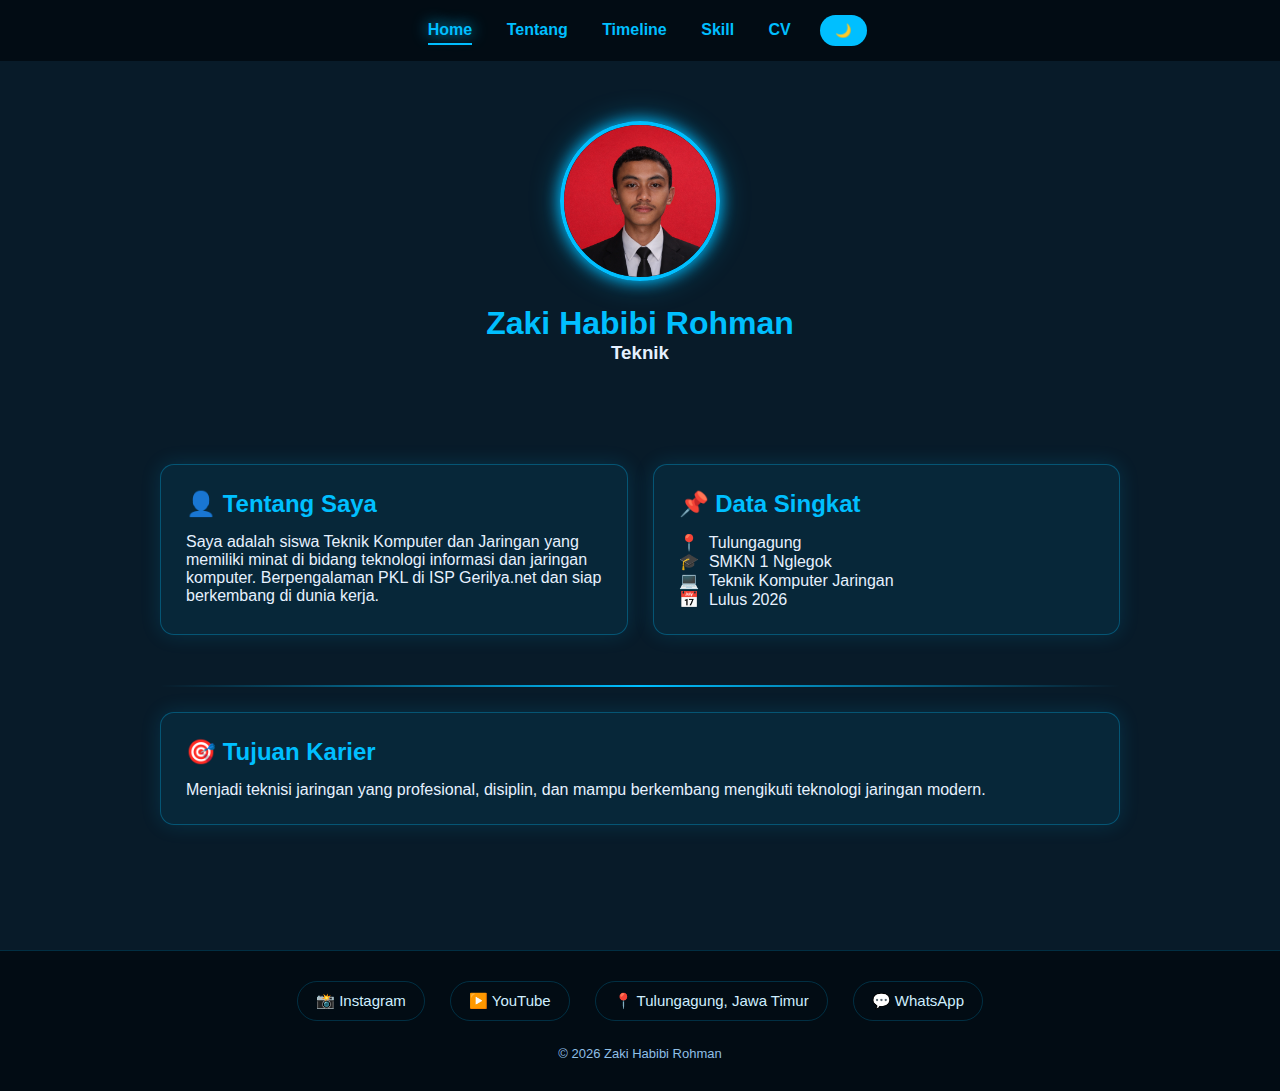
<file: index.html>
<!DOCTYPE html>
<html>
<head>
    <title>Zaki Portfolio</title>
    <link rel="stylesheet" href="zaki.css">
</head>
<body>

<nav>
    <a href="index.html">Home</a>
    <a href="zaki2.html">Tentang</a>
    <a href="zaki3.html">Timeline</a>
    <a href="zaki4.html">Skill</a>
    <a href="zaki5.html">CV</a>
    <button onclick="toggleDark()">🌙</button>
</nav>


<header>
    <img src="zaki.png" class="profile-img">
    <h1>Zaki Habibi Rohman</h1>
    <h3 id="typing"></h3>
</header>

<div class="container">

    <div class="grid-2">

        <div class="card">
            <h2>👤 Tentang Saya</h2>
            <p>
                Saya adalah siswa Teknik Komputer dan Jaringan yang memiliki minat
                di bidang teknologi informasi dan jaringan komputer.
                Berpengalaman PKL di ISP Gerilya.net dan siap berkembang
                di dunia kerja.
            </p>
        </div>

        <div class="card">
            <h2>📌 Data Singkat</h2>
            <p><span class="icon">📍</span> Tulungagung</p>
            <p><span class="icon">🎓</span> SMKN 1 Nglegok</p>
            <p><span class="icon">💻</span> Teknik Komputer Jaringan</p>
            <p><span class="icon">📅</span> Lulus 2026</p>
        </div>

    </div>

    <div class="line"></div>

    <div class="card">
        <h2>🎯 Tujuan Karier</h2>
        <p>
            Menjadi teknisi jaringan yang profesional, disiplin,
            dan mampu berkembang mengikuti teknologi jaringan modern.
        </p>
    </div>

</div>
<footer>
    <div class="footer-container">

        <a href="https://instagram.com/zakihbbrhn" target="_blank" class="footer-item">
            📸 Instagram
        </a>

        <a href="https://www.youtube.com/@ZakiHabibiRohman" class="footer-item">
            ▶️ YouTube
        </a>

        <div class="footer-item">
            📍 Tulungagung, Jawa Timur
        </div>

        <a href="https://wa.me/6285138483403" target="_blank" class="footer-item">
            💬 WhatsApp
        </a>

    </div>

    <div class="footer-bottom">
        © 2026 Zaki Habibi Rohman
    </div>
</footer>



<script src="zaki.js"></script>
</body>
</html>
</file>
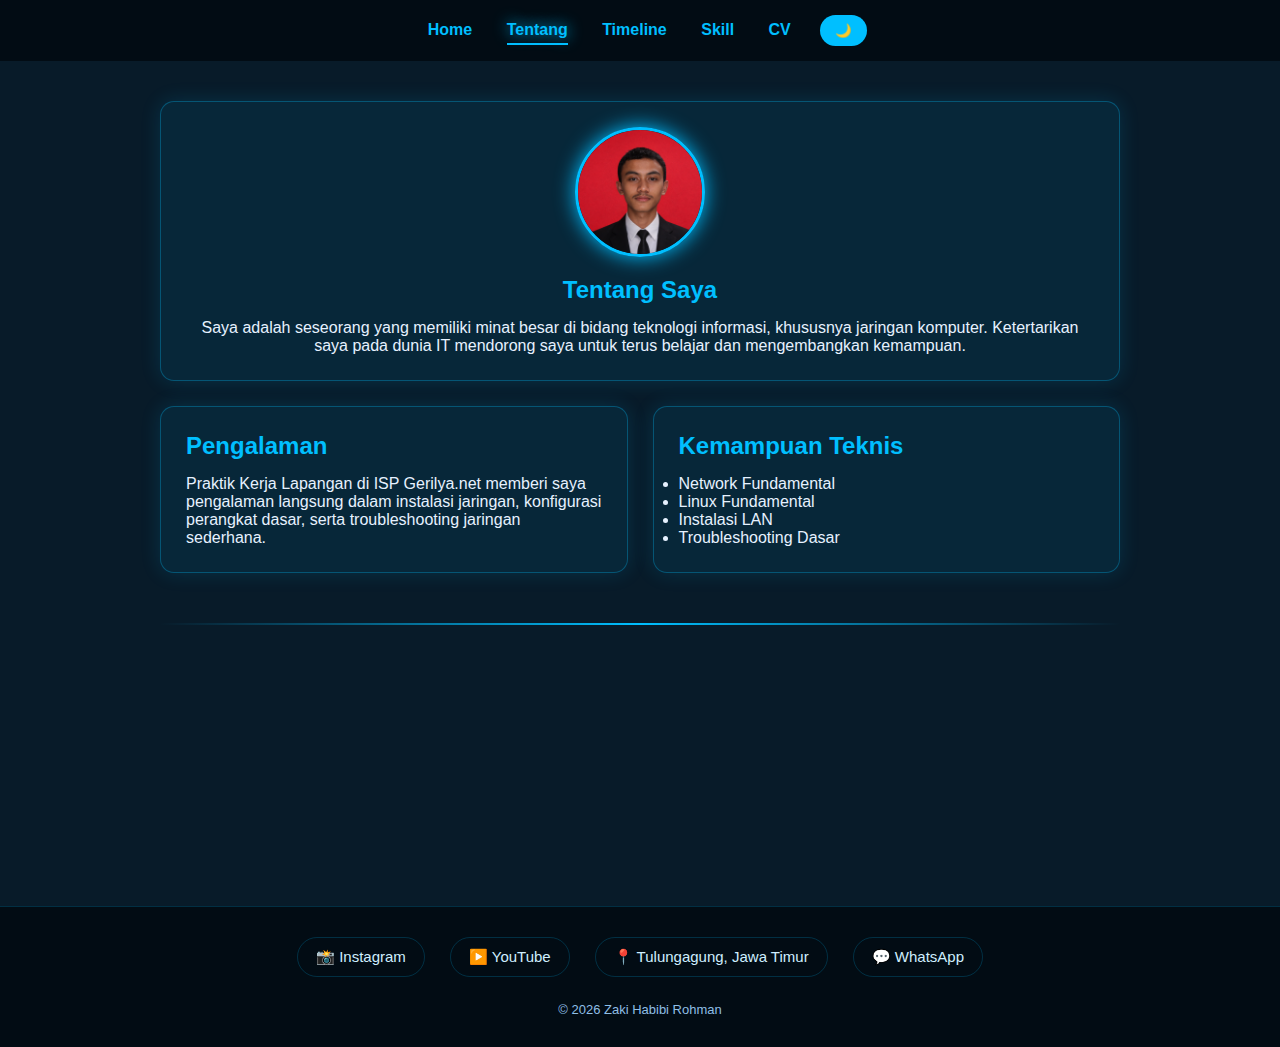
<file: zaki2.html>
<!DOCTYPE html>
<html lang="id">
<head>
    <meta charset="UTF-8">
    <title>Tentang Saya</title>
    <link rel="stylesheet" href="zaki.css">
</head>
<body>

<nav class="navbar">
    <div class="menu">
        <a href="index.html">Home</a>
        <a href="zaki2.html">Tentang</a>
        <a href="zaki3.html">Timeline</a>
        <a href="zaki4.html">Skill</a>
        <a href="zaki5.html">CV</a>
        <button onclick="toggleDark()">🌙</button>
    </div>
</nav>

<div class="container">

    <div class="card fade-up" style="text-align:center;">
        <img src="zaki.png" class="about-photo">
        <h2>Tentang Saya</h2>
        <p>
            Saya adalah seseorang yang memiliki minat besar di bidang teknologi informasi,
            khususnya jaringan komputer. Ketertarikan saya pada dunia IT mendorong saya
            untuk terus belajar dan mengembangkan kemampuan.
        </p>
    </div>

    <div class="grid-2">

        <div class="card fade-up">
            <h2>Pengalaman</h2>
            <p>
                Praktik Kerja Lapangan di ISP Gerilya.net memberi saya pengalaman langsung
                dalam instalasi jaringan, konfigurasi perangkat dasar,
                serta troubleshooting jaringan sederhana.
            </p>
        </div>

        <div class="card fade-up">
            <h2>Kemampuan Teknis</h2>
            <ul>
                <li>Network Fundamental</li>
                <li>Linux Fundamental</li>
                <li>Instalasi LAN</li>
                <li>Troubleshooting Dasar</li>
            </ul>
        </div>

    </div>

    <div class="line fade-up"></div>

    <div class="card fade-up">
        <h2>Karakter & Tujuan</h2>
        <p>
            Saya terbiasa bekerja secara tim, disiplin, bertanggung jawab,
            dan cepat beradaptasi dengan lingkungan baru.
            Saya ingin terus berkembang dan berkontribusi
            di bidang jaringan komputer dan teknologi informasi.
        </p>
    </div>

</div>

<footer>
    <div class="footer-container">

        <a href="https://instagram.com/zakihbbrhn" target="_blank" class="footer-item">
            📸 Instagram
        </a>

        <a href="https://www.youtube.com/@ZakiHabibiRohman" class="footer-item">
            ▶️ YouTube
        </a>

        <div class="footer-item">
            📍 Tulungagung, Jawa Timur
        </div>

        <a href="https://wa.me/6285138483403" target="_blank" class="footer-item">
            💬 WhatsApp
        </a>

    </div>

    <div class="footer-bottom">
        © 2026 Zaki Habibi Rohman
    </div>
</footer>

<script src="zaki.js"></script>
</body>
</html>
</file>
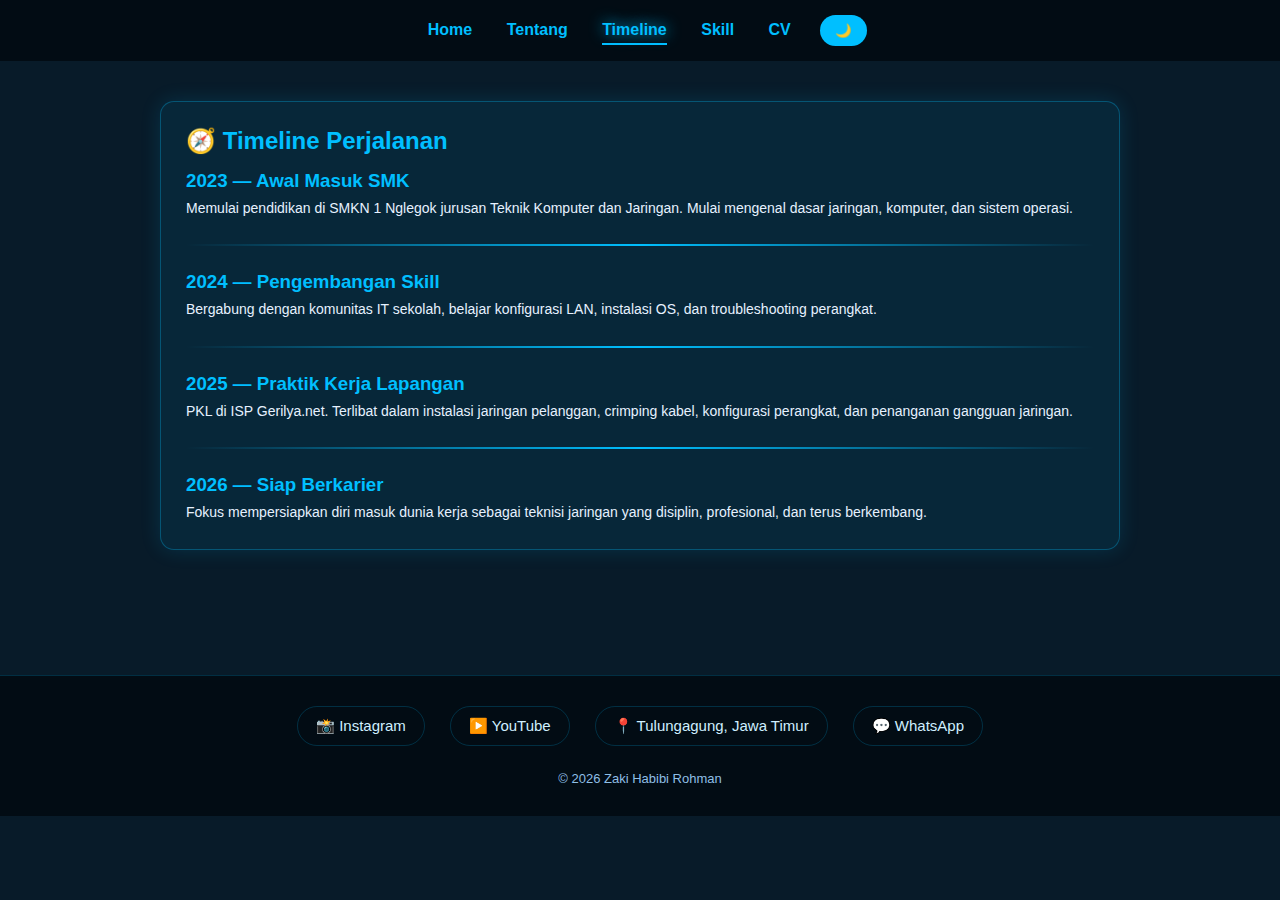
<file: zaki3.html>
<!DOCTYPE html>
<html lang="id">
<head>
    <meta charset="UTF-8">
    <title>Timeline - Zaki</title>
    <link rel="stylesheet" href="zaki.css">
</head>
<body>

<nav>
    <a href="index.html">Home</a>
    <a href="zaki2.html">Tentang</a>
    <a href="zaki3.html">Timeline</a>
    <a href="zaki4.html">Skill</a>
    <a href="zaki5.html">CV</a>
    <button onclick="toggleDark()">🌙</button>
</nav>


<div class="container">

    <div class="card fade-up">
        <h2>🧭 Timeline Perjalanan</h2>

        <div class="timeline-item">
            <h3>2023 — Awal Masuk SMK</h3>
            <p>Memulai pendidikan di SMKN 1 Nglegok jurusan Teknik Komputer dan Jaringan.
               Mulai mengenal dasar jaringan, komputer, dan sistem operasi.</p>
        </div>

        <div class="line"></div>

        <div class="timeline-item">
            <h3>2024 — Pengembangan Skill</h3>
            <p>Bergabung dengan komunitas IT sekolah, belajar konfigurasi LAN,
               instalasi OS, dan troubleshooting perangkat.</p>
        </div>

        <div class="line"></div>

        <div class="timeline-item">
            <h3>2025 — Praktik Kerja Lapangan</h3>
            <p>PKL di ISP Gerilya.net. Terlibat dalam instalasi jaringan pelanggan,
               crimping kabel, konfigurasi perangkat, dan penanganan gangguan jaringan.</p>
        </div>

        <div class="line"></div>

        <div class="timeline-item">
            <h3>2026 — Siap Berkarier</h3>
            <p>Fokus mempersiapkan diri masuk dunia kerja sebagai teknisi jaringan
               yang disiplin, profesional, dan terus berkembang.</p>
        </div>

    </div>

</div>

<footer>
    <div class="footer-container">

        <a href="https://instagram.com/zakihbbrhn" target="_blank" class="footer-item">
            📸 Instagram
        </a>

        <a href="https://www.youtube.com/@ZakiHabibiRohman" class="footer-item">
            ▶️ YouTube
        </a>

        <div class="footer-item">
            📍 Tulungagung, Jawa Timur
        </div>

        <a href="https://wa.me/6285138483403" target="_blank" class="footer-item">
            💬 WhatsApp
        </a>

    </div>

    <div class="footer-bottom">
        © 2026 Zaki Habibi Rohman
    </div>
</footer>


<script src="zaki.js"></script>
</body>
</html>
</file>
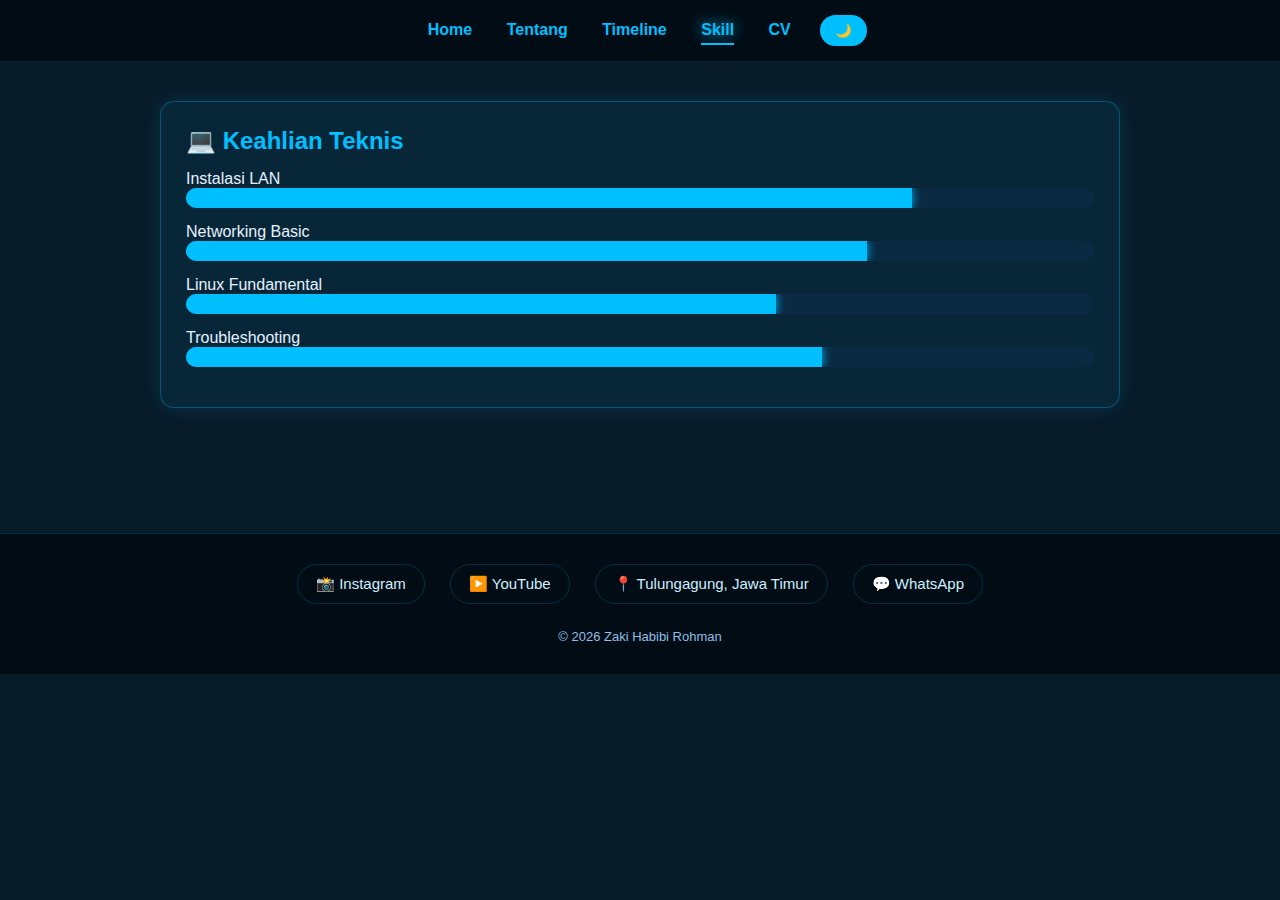
<file: zaki4.html>
<!DOCTYPE html>
<html lang="id">
<head>
    <meta charset="UTF-8">
    <title>Skill - Zaki</title>
    <link rel="stylesheet" href="zaki.css">
</head>
<body>

<nav>
    <a href="index.html">Home</a>
    <a href="zaki2.html">Tentang</a>
    <a href="zaki3.html">Timeline</a>
    <a href="zaki4.html">Skill</a>
    <a href="zaki5.html">CV</a>
    <button onclick="toggleDark()">🌙</button>
</nav>


<div class="container">

    <div class="card">
        <h2>💻 Keahlian Teknis</h2>

        <p>Instalasi LAN</p>
        <div class="progress"><div class="bar" style="width:80%"></div></div>

        <p>Networking Basic</p>
        <div class="progress"><div class="bar" style="width:75%"></div></div>

        <p>Linux Fundamental</p>
        <div class="progress"><div class="bar" style="width:65%"></div></div>

        <p>Troubleshooting</p>
        <div class="progress"><div class="bar" style="width:70%"></div></div>
    </div>

</div>
<footer>
    <div class="footer-container">

        <a href="https://instagram.com/zakihbbrhn" target="_blank" class="footer-item">
            📸 Instagram
        </a>

        <a href="https://www.youtube.com/@ZakiHabibiRohman" class="footer-item">
            ▶️ YouTube
        </a>

        <div class="footer-item">
            📍 Tulungagung, Jawa Timur
        </div>

        <a href="https://wa.me/6285138483403" target="_blank" class="footer-item">
            💬 WhatsApp
        </a>

    </div>

    <div class="footer-bottom">
        © 2026 Zaki Habibi Rohman
    </div>
</footer>


<script src="zaki.js"></script>
</body>
</html>
</file>
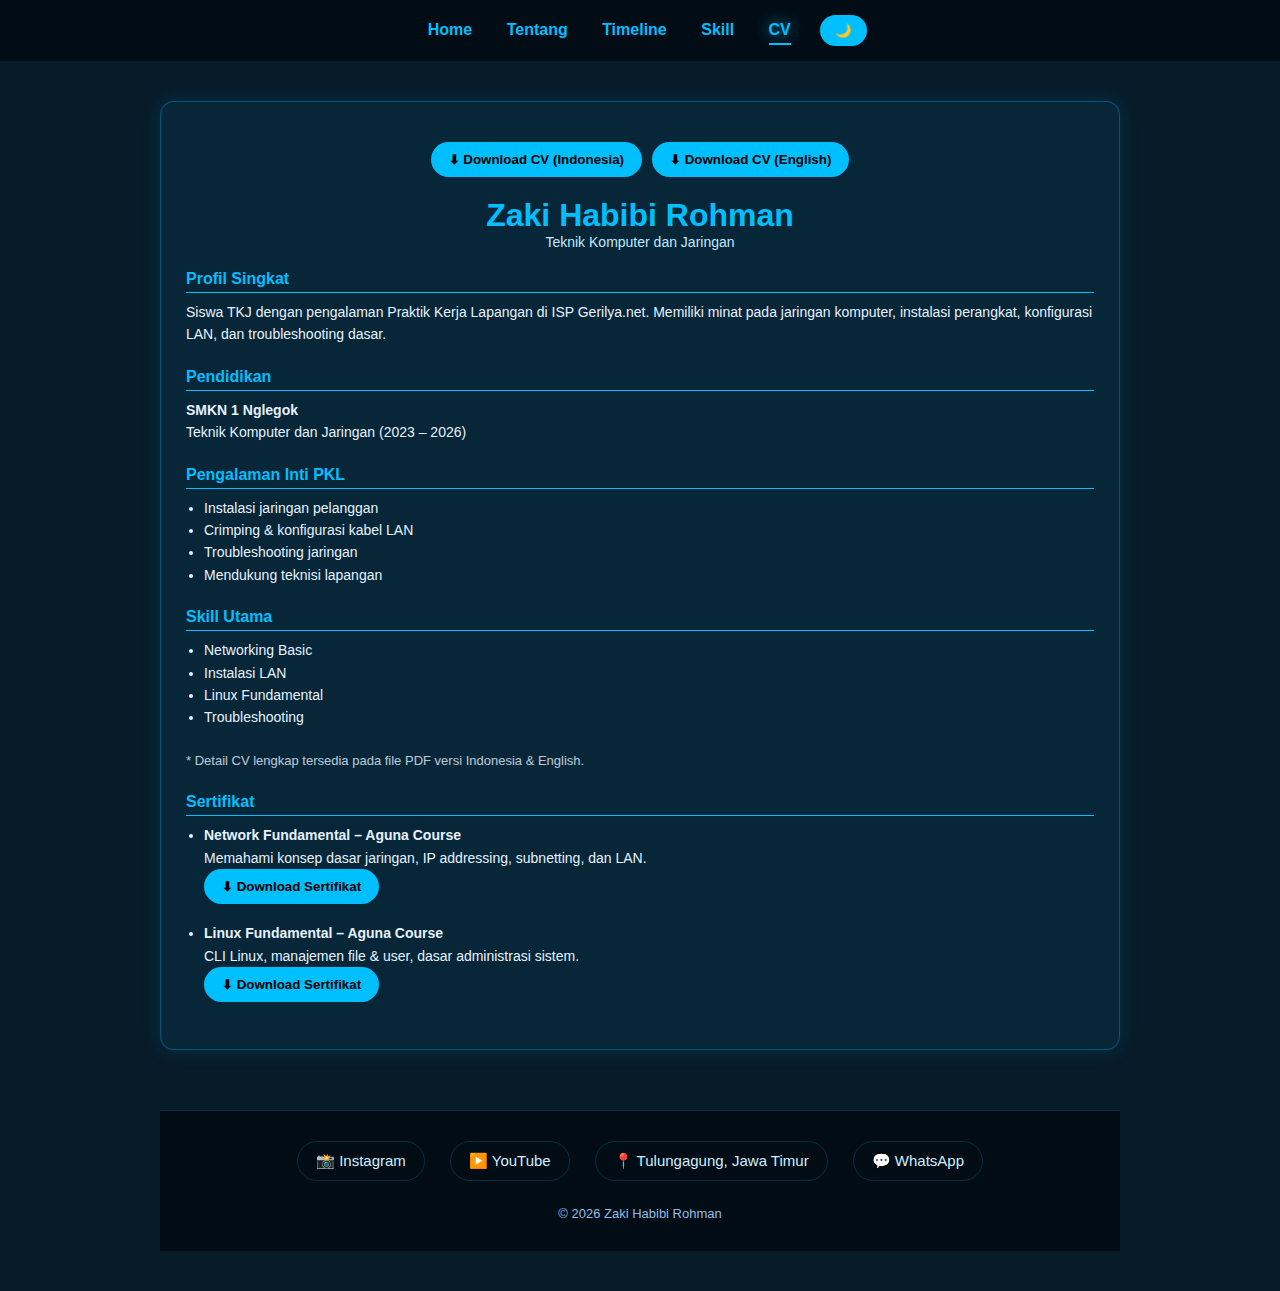
<file: zaki5.html>
<!DOCTYPE html>
<html lang="id">
<head>
    <meta charset="UTF-8">
    <title>CV - Zaki Habibi Rohman</title>
    <link rel="stylesheet" href="zaki.css">
    
</head>
<body>

<nav>
    <a href="index.html">Home</a>
    <a href="zaki2.html">Tentang</a>
    <a href="zaki3.html">Timeline</a>
    <a href="zaki4.html">Skill</a>
    <a href="zaki5.html" class="active">CV</a>
    <button onclick="toggleDark()">🌙</button>
</nav>

<div class="container">

   <div class="card fade-up">

    <!-- TOMBOL DOWNLOAD -->
    <div class="download-area">
        <a href="cvzakibindo.pdf" download>
            <button>⬇ Download CV (Indonesia)</button>
        </a>

        <a href="cvzakibing.pdf" download>
            <button>⬇ Download CV (English)</button>
        </a>
    </div>

    <div class="cv-single">

        <h1 style="text-align:center;">Zaki Habibi Rohman</h1>
        <div class="cv-subtitle" style="text-align:center;">
            Teknik Komputer dan Jaringan
        </div>

        <div class="cv-section">
            <h2>Profil Singkat</h2>
            <p>
                Siswa TKJ dengan pengalaman Praktik Kerja Lapangan di ISP Gerilya.net.
                Memiliki minat pada jaringan komputer, instalasi perangkat,
                konfigurasi LAN, dan troubleshooting dasar.
            </p>
        </div>

        <div class="cv-section">
            <h2>Pendidikan</h2>
            <p><b>SMKN 1 Nglegok</b></p>
            <p>Teknik Komputer dan Jaringan (2023 – 2026)</p>
        </div>

        <div class="cv-section">
            <h2>Pengalaman Inti PKL</h2>
            <ul>
                <li>Instalasi jaringan pelanggan</li>
                <li>Crimping & konfigurasi kabel LAN</li>
                <li>Troubleshooting jaringan</li>
                <li>Mendukung teknisi lapangan</li>
            </ul>
        </div>

        <div class="cv-section">
            <h2>Skill Utama</h2>
            <ul>
                <li>Networking Basic</li>
                <li>Instalasi LAN</li>
                <li>Linux Fundamental</li>
                <li>Troubleshooting</li>
            </ul>
        </div>

        <div class="cv-section">
            <p style="font-size:13px; opacity:0.8;">
                * Detail CV lengkap tersedia pada file PDF versi Indonesia & English.
            </p>
        </div>

    </div>
    <div class="cv-section">
    <h2>Sertifikat</h2>

    <ul>

        <li>
            <b>Network Fundamental – Aguna Course</b><br>
            Memahami konsep dasar jaringan, IP addressing, subnetting, dan LAN.<br>

            <a href="NETFUNDAZAKI.pdf" download>
                <button>⬇ Download Sertifikat</button>
            </a>
        </li>

        <br>

        <li>
            <b>Linux Fundamental – Aguna Course</b><br>
            CLI Linux, manajemen file & user, dasar administrasi sistem.<br>

            <a href="LINUXFUNDAZAKI.pdf" download>
                <button>⬇ Download Sertifikat</button>
            </a>
        </li>
    </ul>
</div>
</div>

<footer>
    <div class="footer-container">

        <a href="https://instagram.com/zakihbbrhn" target="_blank" class="footer-item">
            📸 Instagram
        </a>

        <a href="https://www.youtube.com/@ZakiHabibiRohman" class="footer-item">
            ▶️ YouTube
        </a>

        <div class="footer-item">
            📍 Tulungagung, Jawa Timur
        </div>

        <a href="https://wa.me/6285138483403" target="_blank" class="footer-item">
            💬 WhatsApp
        </a>

    </div>

    <div class="footer-bottom">
        © 2026 Zaki Habibi Rohman
    </div>
</footer>


<script src="zaki.js"></script>
</body>
</html>
</file>
<file: zaki.css>
/* RESET */
* {
    margin: 0;
    padding: 0;
    box-sizing: border-box;
    font-family: 'Segoe UI', sans-serif;
}

/* BODY */
body {
    background: #081b29;
    color: #e6f1ff;
    transition: 0.4s;
}

body.dark {
    background: #020c14;
}

/* NAVBAR */
nav {
    text-align: center;
    padding: 15px;
    background: #020c14;
    position: sticky;
    top: 0;
    z-index: 10;
}

nav a {
    color: #00bfff;
    margin: 0 15px;
    text-decoration: none;
    font-weight: bold;
}

nav a:hover {
    text-shadow: 0 0 10px #00bfff;
}

nav a.active {
    text-shadow: 0 0 15px #00bfff;
    border-bottom: 2px solid #00bfff;
    padding-bottom: 5px;
}

nav button {
    background: #00bfff;
    border: none;
    padding: 8px 15px;
    border-radius: 20px;
    cursor: pointer;
    margin-left: 10px;
}

/* HEADER */
header {
    text-align: center;
    padding: 60px 20px;
}

/* FOTO PROFILE UTAMA */
.profile-img {
    width: 160px;
    height: 160px;
    border-radius: 50%;
    object-fit: cover;
    border: 4px solid #00bfff;
    box-shadow:
        0 0 15px #00bfff,
        0 0 30px rgba(0,191,255,0.4);
    transition: transform 0.3s;
}

.profile-img:hover {
    transform: scale(1.05);
}

h1 {
    color: #00bfff;
    margin-top: 20px;
}

/* CONTAINER */
.container {
    max-width: 1000px;
    margin: auto;
    padding: 40px 20px;
}

/* CARD */
.card {
    background: rgba(0,191,255,0.08);
    border: 1px solid rgba(0,191,255,0.3);
    border-radius: 14px;
    padding: 25px;
    margin-bottom: 25px;
    box-shadow: 0 0 20px rgba(0,191,255,0.15);
}

.card h2 {
    color: #00bfff;
    margin-bottom: 15px;
}

/* GRID */
.grid-2 {
    display: grid;
    grid-template-columns: 1fr 1fr;
    gap: 25px;
}

/* GARIS PEMISAH */
.line {
    height: 2px;
    width: 100%;
    background: linear-gradient(to right, transparent, #00bfff, transparent);
    margin: 25px 0;
}

/* ICON */
.icon {
    color: #00bfff;
    margin-right: 6px;
}

/* FOTO HALAMAN TENTANG */
.about-photo {
    width: 130px;
    height: 130px;
    border-radius: 50%;
    object-fit: cover;
    border: 3px solid #00bfff;
    box-shadow: 0 0 20px #00bfff;
    margin-bottom: 15px;
}

/* PROGRESS BAR SKILL */
.progress {
    background: #0a2a43;
    border-radius: 20px;
    overflow: hidden;
    margin-bottom: 15px;
}

.bar {
    height: 20px;
    background: #00bfff;
    width: 0;
    box-shadow: 0 0 10px #00bfff;
    transition: width 1s ease;
}

/* BUTTON UMUM */
button {
    background: #00bfff;
    border: none;
    padding: 10px 18px;
    border-radius: 25px;
    cursor: pointer;
    font-weight: bold;
    transition: 0.3s;
}

button:hover {
    box-shadow: 0 0 15px #00bfff;
    transform: translateY(-2px);
}

/* FOOTER */
footer {
    margin-top: 60px;
    padding: 30px 20px;
    background: #020c14;
    border-top: 1px solid #00bfff33;
}

.footer-container {
    max-width: 900px;
    margin: auto;
    display: flex;
    flex-wrap: wrap;
    justify-content: center;
    gap: 25px;
}

.footer-item {
    color: #cfefff;
    text-decoration: none;
    font-size: 15px;
    padding: 10px 18px;
    border: 1px solid #00bfff33;
    border-radius: 30px;
    transition: 0.3s;
}

.footer-item:hover {
    color: #00bfff;
    box-shadow: 0 0 15px #00bfff;
}

.footer-bottom {
    text-align: center;
    margin-top: 25px;
    font-size: 13px;
    color: #8fbfe6;
}

/* ANIMASI MASUK */
.fade-up {
    opacity: 0;
    transform: translateY(40px);
    transition: 0.8s ease;
}

.fade-up.show {
    opacity: 1;
    transform: translateY(0);
}

/* ===== STYLE HALAMAN CV (RINGKAS) ===== */

.cv-wrapper {
    display: grid;
    grid-template-columns: 1fr 1fr;
    gap: 30px;
}

.cv-column h1 {
    color: #00bfff;
    font-size: 26px;
    margin-bottom: 5px;
}

.cv-subtitle {
    font-size: 14px;
    color: #bfe9ff;
    margin-bottom: 20px;
}

.cv-section {
    margin-bottom: 22px;
}

.cv-section h2 {
    font-size: 16px;
    color: #00bfff;
    margin-bottom: 8px;
    border-bottom: 1px solid #00bfff;
    padding-bottom: 4px;
}

.cv-section p,
.cv-section li {
    font-size: 14px;
    line-height: 1.6;
}

.cv-section ul {
    padding-left: 18px;
}

.download-area {
    margin: 15px 0;
    display: flex;
    gap: 10px;
    flex-wrap: wrap;
    justify-content: center;
}

/* RESPONSIVE HP */
@media (max-width: 768px) {
    .grid-2 {
        grid-template-columns: 1fr;
    }

    .cv-wrapper {
        grid-template-columns: 1fr;
    }

    nav a {
        display: inline-block;
        margin: 8px;
    }
}

.timeline-item h3 {
    color: #00bfff;
    margin-bottom: 5px;
}

.timeline-item p {
    font-size: 14px;
    line-height: 1.6;
}
</file>
